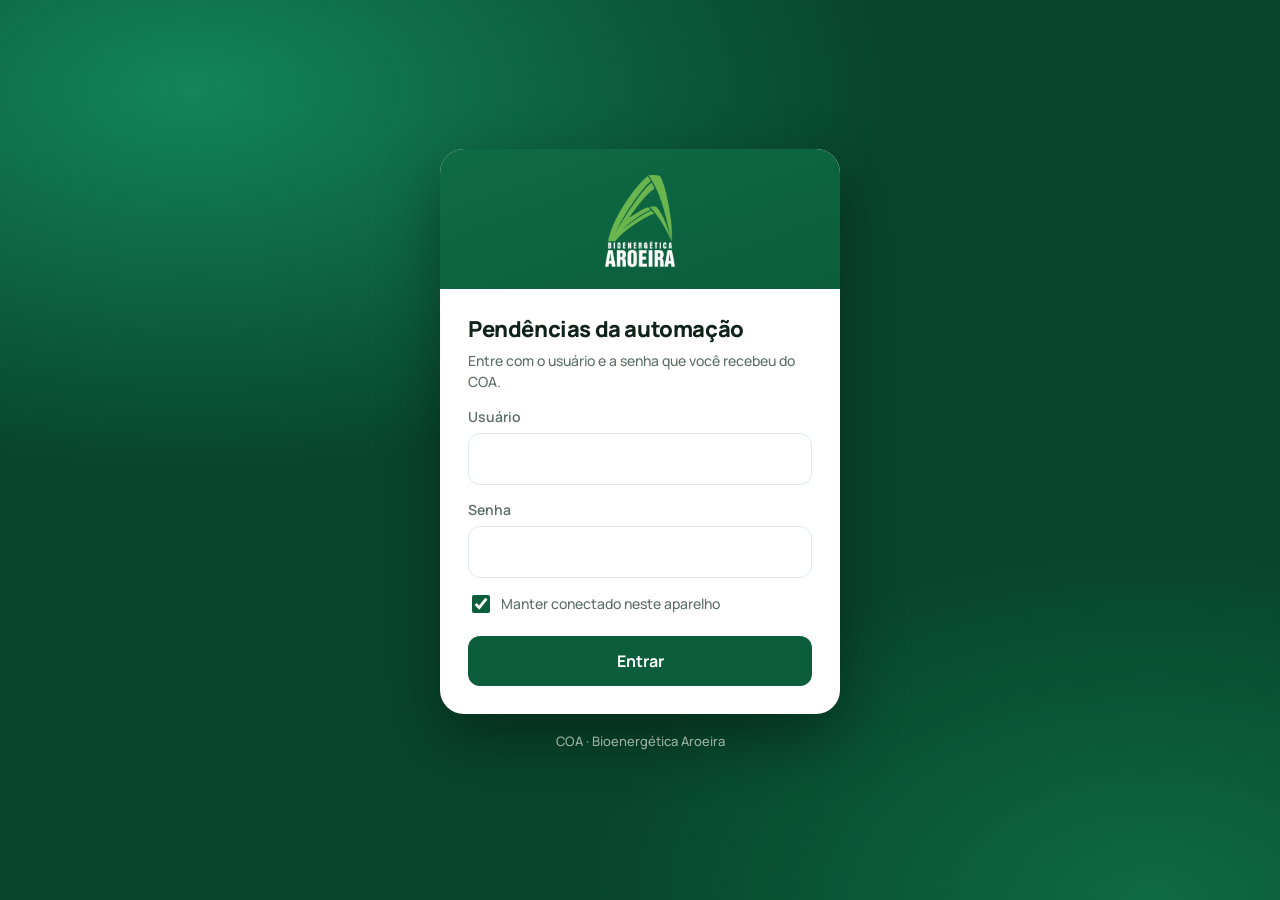
<file: index.html>
<!DOCTYPE html>
<html lang="pt-BR">
<head>
  <meta charset="utf-8">
  <meta name="viewport" content="width=device-width, initial-scale=1, viewport-fit=cover">
  <meta name="theme-color" content="#0b5d3b">
  <link rel="manifest" href="manifest.json">
  <link rel="apple-touch-icon" href="icone-192.png">
  <link rel="icon" href="img/marca.png">
  <title>Pendências da automação – Bioenergética Aroeira</title>
  <link rel="stylesheet" href="vendor/leaflet.css">
  <link rel="stylesheet" href="css/estilo.css?v=5">
</head>
<body>
  <div id="mapa" aria-label="Mapa das pendências"></div>

  <header class="barra">
    <a class="marca" href="index.html"><img src="img/marca.png" alt="Bioenergética Aroeira"><span><b>Pendências da automação</b><small id="info">Carregando…</small></span></a>
    <label class="busca"><svg class="ic" viewBox="0 0 24 24"><circle cx="11" cy="11" r="7"/><path d="m20 20-3.5-3.5"/></svg><input type="search" id="busca" placeholder="Buscar frota, ocorrência ou fazenda" aria-label="Buscar"></label>
    <div class="direita">
      <a class="pilula so-pc" href="apontamentos.html"><svg class="ic" viewBox="0 0 24 24"><path d="M9 4h6v3H9zM7 5H5v16h14V5h-2"/><path d="m9 14 2 2 4-4"/></svg>Registros</a>
      <button class="usr" id="btnUsuario" aria-label="Menu do usuário"></button>
    </div>
  </header>

  <section class="painel" id="painel" aria-label="Pendências">
    <button class="alca" id="alca" aria-label="Expandir ou recolher a lista"></button>
    <div class="painel-topo">
      <h2 id="titLista">Pendências</h2>
      <p id="subLista"></p>
      <div class="segmentos" role="group" aria-label="Filtrar pendências">
        <button type="button" data-f="abertas" aria-pressed="true">Em aberto<b id="nAbertas">0</b></button>
        <button type="button" data-f="atendidas" aria-pressed="false">Atendidas<b id="nAtendidas">0</b></button>
        <button type="button" data-f="todas" aria-pressed="false">Todas<b id="nTodas">0</b></button>
      </div>
      <button class="btn novo-ap" id="btnNovoAp" type="button"><svg class="ic" viewBox="0 0 24 24"><path d="M12 5v14M5 12h14"/></svg>Novo apontamento</button>
    </div>
    <div class="itens" id="itens"></div>
  </section>

  <button class="fab sec" id="btnAtualizar">Sincronizar</button>
  <button class="fab" id="btnRota"><svg class="ic" viewBox="0 0 24 24"><circle cx="6" cy="19" r="2"/><circle cx="18" cy="5" r="2"/><path d="M8 19h7a3 3 0 0 0 0-6H9a3 3 0 0 1 0-6h7"/></svg>Traçar rota</button>

  <script src="vendor/leaflet.js"></script>
  <script src="js/cripto.js?v=5"></script>
  <script src="js/comum.js?v=5"></script>
  <script src="js/app.js?v=5"></script>
</body>
</html>
</file>
<file: vendor/leaflet.css>
/* required styles */

.leaflet-pane,
.leaflet-tile,
.leaflet-marker-icon,
.leaflet-marker-shadow,
.leaflet-tile-container,
.leaflet-pane > svg,
.leaflet-pane > canvas,
.leaflet-zoom-box,
.leaflet-image-layer,
.leaflet-layer {
	position: absolute;
	left: 0;
	top: 0;
	}
.leaflet-container {
	overflow: hidden;
	}
.leaflet-tile,
.leaflet-marker-icon,
.leaflet-marker-shadow {
	-webkit-user-select: none;
	   -moz-user-select: none;
	        user-select: none;
	  -webkit-user-drag: none;
	}
/* Prevents IE11 from highlighting tiles in blue */
.leaflet-tile::selection {
	background: transparent;
}
/* Safari renders non-retina tile on retina better with this, but Chrome is worse */
.leaflet-safari .leaflet-tile {
	image-rendering: -webkit-optimize-contrast;
	}
/* hack that prevents hw layers "stretching" when loading new tiles */
.leaflet-safari .leaflet-tile-container {
	width: 1600px;
	height: 1600px;
	-webkit-transform-origin: 0 0;
	}
.leaflet-marker-icon,
.leaflet-marker-shadow {
	display: block;
	}
/* .leaflet-container svg: reset svg max-width decleration shipped in Joomla! (joomla.org) 3.x */
/* .leaflet-container img: map is broken in FF if you have max-width: 100% on tiles */
.leaflet-container .leaflet-overlay-pane svg {
	max-width: none !important;
	max-height: none !important;
	}
.leaflet-container .leaflet-marker-pane img,
.leaflet-container .leaflet-shadow-pane img,
.leaflet-container .leaflet-tile-pane img,
.leaflet-container img.leaflet-image-layer,
.leaflet-container .leaflet-tile {
	max-width: none !important;
	max-height: none !important;
	width: auto;
	padding: 0;
	}

.leaflet-container img.leaflet-tile {
	/* See: https://bugs.chromium.org/p/chromium/issues/detail?id=600120 */
	mix-blend-mode: plus-lighter;
}

.leaflet-container.leaflet-touch-zoom {
	-ms-touch-action: pan-x pan-y;
	touch-action: pan-x pan-y;
	}
.leaflet-container.leaflet-touch-drag {
	-ms-touch-action: pinch-zoom;
	/* Fallback for FF which doesn't support pinch-zoom */
	touch-action: none;
	touch-action: pinch-zoom;
}
.leaflet-container.leaflet-touch-drag.leaflet-touch-zoom {
	-ms-touch-action: none;
	touch-action: none;
}
.leaflet-container {
	-webkit-tap-highlight-color: transparent;
}
.leaflet-container a {
	-webkit-tap-highlight-color: rgba(51, 181, 229, 0.4);
}
.leaflet-tile {
	filter: inherit;
	visibility: hidden;
	}
.leaflet-tile-loaded {
	visibility: inherit;
	}
.leaflet-zoom-box {
	width: 0;
	height: 0;
	-moz-box-sizing: border-box;
	     box-sizing: border-box;
	z-index: 800;
	}
/* workaround for https://bugzilla.mozilla.org/show_bug.cgi?id=888319 */
.leaflet-overlay-pane svg {
	-moz-user-select: none;
	}

.leaflet-pane         { z-index: 400; }

.leaflet-tile-pane    { z-index: 200; }
.leaflet-overlay-pane { z-index: 400; }
.leaflet-shadow-pane  { z-index: 500; }
.leaflet-marker-pane  { z-index: 600; }
.leaflet-tooltip-pane   { z-index: 650; }
.leaflet-popup-pane   { z-index: 700; }

.leaflet-map-pane canvas { z-index: 100; }
.leaflet-map-pane svg    { z-index: 200; }

.leaflet-vml-shape {
	width: 1px;
	height: 1px;
	}
.lvml {
	behavior: url(#default#VML);
	display: inline-block;
	position: absolute;
	}


/* control positioning */

.leaflet-control {
	position: relative;
	z-index: 800;
	pointer-events: visiblePainted; /* IE 9-10 doesn't have auto */
	pointer-events: auto;
	}
.leaflet-top,
.leaflet-bottom {
	position: absolute;
	z-index: 1000;
	pointer-events: none;
	}
.leaflet-top {
	top: 0;
	}
.leaflet-right {
	right: 0;
	}
.leaflet-bottom {
	bottom: 0;
	}
.leaflet-left {
	left: 0;
	}
.leaflet-control {
	float: left;
	clear: both;
	}
.leaflet-right .leaflet-control {
	float: right;
	}
.leaflet-top .leaflet-control {
	margin-top: 10px;
	}
.leaflet-bottom .leaflet-control {
	margin-bottom: 10px;
	}
.leaflet-left .leaflet-control {
	margin-left: 10px;
	}
.leaflet-right .leaflet-control {
	margin-right: 10px;
	}


/* zoom and fade animations */

.leaflet-fade-anim .leaflet-popup {
	opacity: 0;
	-webkit-transition: opacity 0.2s linear;
	   -moz-transition: opacity 0.2s linear;
	        transition: opacity 0.2s linear;
	}
.leaflet-fade-anim .leaflet-map-pane .leaflet-popup {
	opacity: 1;
	}
.leaflet-zoom-animated {
	-webkit-transform-origin: 0 0;
	    -ms-transform-origin: 0 0;
	        transform-origin: 0 0;
	}
svg.leaflet-zoom-animated {
	will-change: transform;
}

.leaflet-zoom-anim .leaflet-zoom-animated {
	-webkit-transition: -webkit-transform 0.25s cubic-bezier(0,0,0.25,1);
	   -moz-transition:    -moz-transform 0.25s cubic-bezier(0,0,0.25,1);
	        transition:         transform 0.25s cubic-bezier(0,0,0.25,1);
	}
.leaflet-zoom-anim .leaflet-tile,
.leaflet-pan-anim .leaflet-tile {
	-webkit-transition: none;
	   -moz-transition: none;
	        transition: none;
	}

.leaflet-zoom-anim .leaflet-zoom-hide {
	visibility: hidden;
	}


/* cursors */

.leaflet-interactive {
	cursor: pointer;
	}
.leaflet-grab {
	cursor: -webkit-grab;
	cursor:    -moz-grab;
	cursor:         grab;
	}
.leaflet-crosshair,
.leaflet-crosshair .leaflet-interactive {
	cursor: crosshair;
	}
.leaflet-popup-pane,
.leaflet-control {
	cursor: auto;
	}
.leaflet-dragging .leaflet-grab,
.leaflet-dragging .leaflet-grab .leaflet-interactive,
.leaflet-dragging .leaflet-marker-draggable {
	cursor: move;
	cursor: -webkit-grabbing;
	cursor:    -moz-grabbing;
	cursor:         grabbing;
	}

/* marker & overlays interactivity */
.leaflet-marker-icon,
.leaflet-marker-shadow,
.leaflet-image-layer,
.leaflet-pane > svg path,
.leaflet-tile-container {
	pointer-events: none;
	}

.leaflet-marker-icon.leaflet-interactive,
.leaflet-image-layer.leaflet-interactive,
.leaflet-pane > svg path.leaflet-interactive,
svg.leaflet-image-layer.leaflet-interactive path {
	pointer-events: visiblePainted; /* IE 9-10 doesn't have auto */
	pointer-events: auto;
	}

/* visual tweaks */

.leaflet-container {
	background: #ddd;
	outline-offset: 1px;
	}
.leaflet-container a {
	color: #0078A8;
	}
.leaflet-zoom-box {
	border: 2px dotted #38f;
	background: rgba(255,255,255,0.5);
	}


/* general typography */
.leaflet-container {
	font-family: "Helvetica Neue", Arial, Helvetica, sans-serif;
	font-size: 12px;
	font-size: 0.75rem;
	line-height: 1.5;
	}


/* general toolbar styles */

.leaflet-bar {
	box-shadow: 0 1px 5px rgba(0,0,0,0.65);
	border-radius: 4px;
	}
.leaflet-bar a {
	background-color: #fff;
	border-bottom: 1px solid #ccc;
	width: 26px;
	height: 26px;
	line-height: 26px;
	display: block;
	text-align: center;
	text-decoration: none;
	color: black;
	}
.leaflet-bar a,
.leaflet-control-layers-toggle {
	background-position: 50% 50%;
	background-repeat: no-repeat;
	display: block;
	}
.leaflet-bar a:hover,
.leaflet-bar a:focus {
	background-color: #f4f4f4;
	}
.leaflet-bar a:first-child {
	border-top-left-radius: 4px;
	border-top-right-radius: 4px;
	}
.leaflet-bar a:last-child {
	border-bottom-left-radius: 4px;
	border-bottom-right-radius: 4px;
	border-bottom: none;
	}
.leaflet-bar a.leaflet-disabled {
	cursor: default;
	background-color: #f4f4f4;
	color: #bbb;
	}

.leaflet-touch .leaflet-bar a {
	width: 30px;
	height: 30px;
	line-height: 30px;
	}
.leaflet-touch .leaflet-bar a:first-child {
	border-top-left-radius: 2px;
	border-top-right-radius: 2px;
	}
.leaflet-touch .leaflet-bar a:last-child {
	border-bottom-left-radius: 2px;
	border-bottom-right-radius: 2px;
	}

/* zoom control */

.leaflet-control-zoom-in,
.leaflet-control-zoom-out {
	font: bold 18px 'Lucida Console', Monaco, monospace;
	text-indent: 1px;
	}

.leaflet-touch .leaflet-control-zoom-in, .leaflet-touch .leaflet-control-zoom-out  {
	font-size: 22px;
	}


/* layers control */

.leaflet-control-layers {
	box-shadow: 0 1px 5px rgba(0,0,0,0.4);
	background: #fff;
	border-radius: 5px;
	}
.leaflet-control-layers-toggle {
	background-image: url(images/layers.png);
	width: 36px;
	height: 36px;
	}
.leaflet-retina .leaflet-control-layers-toggle {
	background-image: url(images/layers-2x.png);
	background-size: 26px 26px;
	}
.leaflet-touch .leaflet-control-layers-toggle {
	width: 44px;
	height: 44px;
	}
.leaflet-control-layers .leaflet-control-layers-list,
.leaflet-control-layers-expanded .leaflet-control-layers-toggle {
	display: none;
	}
.leaflet-control-layers-expanded .leaflet-control-layers-list {
	display: block;
	position: relative;
	}
.leaflet-control-layers-expanded {
	padding: 6px 10px 6px 6px;
	color: #333;
	background: #fff;
	}
.leaflet-control-layers-scrollbar {
	overflow-y: scroll;
	overflow-x: hidden;
	padding-right: 5px;
	}
.leaflet-control-layers-selector {
	margin-top: 2px;
	position: relative;
	top: 1px;
	}
.leaflet-control-layers label {
	display: block;
	font-size: 13px;
	font-size: 1.08333em;
	}
.leaflet-control-layers-separator {
	height: 0;
	border-top: 1px solid #ddd;
	margin: 5px -10px 5px -6px;
	}

/* Default icon URLs */
.leaflet-default-icon-path { /* used only in path-guessing heuristic, see L.Icon.Default */
	background-image: url(images/marker-icon.png);
	}


/* attribution and scale controls */

.leaflet-container .leaflet-control-attribution {
	background: #fff;
	background: rgba(255, 255, 255, 0.8);
	margin: 0;
	}
.leaflet-control-attribution,
.leaflet-control-scale-line {
	padding: 0 5px;
	color: #333;
	line-height: 1.4;
	}
.leaflet-control-attribution a {
	text-decoration: none;
	}
.leaflet-control-attribution a:hover,
.leaflet-control-attribution a:focus {
	text-decoration: underline;
	}
.leaflet-attribution-flag {
	display: inline !important;
	vertical-align: baseline !important;
	width: 1em;
	height: 0.6669em;
	}
.leaflet-left .leaflet-control-scale {
	margin-left: 5px;
	}
.leaflet-bottom .leaflet-control-scale {
	margin-bottom: 5px;
	}
.leaflet-control-scale-line {
	border: 2px solid #777;
	border-top: none;
	line-height: 1.1;
	padding: 2px 5px 1px;
	white-space: nowrap;
	-moz-box-sizing: border-box;
	     box-sizing: border-box;
	background: rgba(255, 255, 255, 0.8);
	text-shadow: 1px 1px #fff;
	}
.leaflet-control-scale-line:not(:first-child) {
	border-top: 2px solid #777;
	border-bottom: none;
	margin-top: -2px;
	}
.leaflet-control-scale-line:not(:first-child):not(:last-child) {
	border-bottom: 2px solid #777;
	}

.leaflet-touch .leaflet-control-attribution,
.leaflet-touch .leaflet-control-layers,
.leaflet-touch .leaflet-bar {
	box-shadow: none;
	}
.leaflet-touch .leaflet-control-layers,
.leaflet-touch .leaflet-bar {
	border: 2px solid rgba(0,0,0,0.2);
	background-clip: padding-box;
	}


/* popup */

.leaflet-popup {
	position: absolute;
	text-align: center;
	margin-bottom: 20px;
	}
.leaflet-popup-content-wrapper {
	padding: 1px;
	text-align: left;
	border-radius: 12px;
	}
.leaflet-popup-content {
	margin: 13px 24px 13px 20px;
	line-height: 1.3;
	font-size: 13px;
	font-size: 1.08333em;
	min-height: 1px;
	}
.leaflet-popup-content p {
	margin: 17px 0;
	margin: 1.3em 0;
	}
.leaflet-popup-tip-container {
	width: 40px;
	height: 20px;
	position: absolute;
	left: 50%;
	margin-top: -1px;
	margin-left: -20px;
	overflow: hidden;
	pointer-events: none;
	}
.leaflet-popup-tip {
	width: 17px;
	height: 17px;
	padding: 1px;

	margin: -10px auto 0;
	pointer-events: auto;

	-webkit-transform: rotate(45deg);
	   -moz-transform: rotate(45deg);
	    -ms-transform: rotate(45deg);
	        transform: rotate(45deg);
	}
.leaflet-popup-content-wrapper,
.leaflet-popup-tip {
	background: white;
	color: #333;
	box-shadow: 0 3px 14px rgba(0,0,0,0.4);
	}
.leaflet-container a.leaflet-popup-close-button {
	position: absolute;
	top: 0;
	right: 0;
	border: none;
	text-align: center;
	width: 24px;
	height: 24px;
	font: 16px/24px Tahoma, Verdana, sans-serif;
	color: #757575;
	text-decoration: none;
	background: transparent;
	}
.leaflet-container a.leaflet-popup-close-button:hover,
.leaflet-container a.leaflet-popup-close-button:focus {
	color: #585858;
	}
.leaflet-popup-scrolled {
	overflow: auto;
	}

.leaflet-oldie .leaflet-popup-content-wrapper {
	-ms-zoom: 1;
	}
.leaflet-oldie .leaflet-popup-tip {
	width: 24px;
	margin: 0 auto;

	-ms-filter: "progid:DXImageTransform.Microsoft.Matrix(M11=0.70710678, M12=0.70710678, M21=-0.70710678, M22=0.70710678)";
	filter: progid:DXImageTransform.Microsoft.Matrix(M11=0.70710678, M12=0.70710678, M21=-0.70710678, M22=0.70710678);
	}

.leaflet-oldie .leaflet-control-zoom,
.leaflet-oldie .leaflet-control-layers,
.leaflet-oldie .leaflet-popup-content-wrapper,
.leaflet-oldie .leaflet-popup-tip {
	border: 1px solid #999;
	}


/* div icon */

.leaflet-div-icon {
	background: #fff;
	border: 1px solid #666;
	}


/* Tooltip */
/* Base styles for the element that has a tooltip */
.leaflet-tooltip {
	position: absolute;
	padding: 6px;
	background-color: #fff;
	border: 1px solid #fff;
	border-radius: 3px;
	color: #222;
	white-space: nowrap;
	-webkit-user-select: none;
	-moz-user-select: none;
	-ms-user-select: none;
	user-select: none;
	pointer-events: none;
	box-shadow: 0 1px 3px rgba(0,0,0,0.4);
	}
.leaflet-tooltip.leaflet-interactive {
	cursor: pointer;
	pointer-events: auto;
	}
.leaflet-tooltip-top:before,
.leaflet-tooltip-bottom:before,
.leaflet-tooltip-left:before,
.leaflet-tooltip-right:before {
	position: absolute;
	pointer-events: none;
	border: 6px solid transparent;
	background: transparent;
	content: "";
	}

/* Directions */

.leaflet-tooltip-bottom {
	margin-top: 6px;
}
.leaflet-tooltip-top {
	margin-top: -6px;
}
.leaflet-tooltip-bottom:before,
.leaflet-tooltip-top:before {
	left: 50%;
	margin-left: -6px;
	}
.leaflet-tooltip-top:before {
	bottom: 0;
	margin-bottom: -12px;
	border-top-color: #fff;
	}
.leaflet-tooltip-bottom:before {
	top: 0;
	margin-top: -12px;
	margin-left: -6px;
	border-bottom-color: #fff;
	}
.leaflet-tooltip-left {
	margin-left: -6px;
}
.leaflet-tooltip-right {
	margin-left: 6px;
}
.leaflet-tooltip-left:before,
.leaflet-tooltip-right:before {
	top: 50%;
	margin-top: -6px;
	}
.leaflet-tooltip-left:before {
	right: 0;
	margin-right: -12px;
	border-left-color: #fff;
	}
.leaflet-tooltip-right:before {
	left: 0;
	margin-left: -12px;
	border-right-color: #fff;
	}

/* Printing */

@media print {
	/* Prevent printers from removing background-images of controls. */
	.leaflet-control {
		-webkit-print-color-adjust: exact;
		print-color-adjust: exact;
		}
	}
</file>
<file: css/estilo.css>
/* Pendências da automação – Bioenergética Aroeira
   Opção 1 "Mapa em primeiro plano": o mapa ocupa a tela, painéis brancos flutuam por cima.
   Manrope em todo o painel. Paleta Esmeralda. */
@font-face { font-family: Manrope; src: url(../vendor/fonts/manrope-latin-400-normal.woff2) format('woff2'); font-weight: 400; font-display: swap; }
@font-face { font-family: Manrope; src: url(../vendor/fonts/manrope-latin-500-normal.woff2) format('woff2'); font-weight: 500; font-display: swap; }
@font-face { font-family: Manrope; src: url(../vendor/fonts/manrope-latin-600-normal.woff2) format('woff2'); font-weight: 600; font-display: swap; }
@font-face { font-family: Manrope; src: url(../vendor/fonts/manrope-latin-700-normal.woff2) format('woff2'); font-weight: 700; font-display: swap; }
@font-face { font-family: Manrope; src: url(../vendor/fonts/manrope-latin-800-normal.woff2) format('woff2'); font-weight: 800; font-display: swap; }

:root {
  --esmeralda: #0b5d3b; --esmeralda-2: #0e7049; --vivo: #1fa463; --menta: #e9f6ee; --menta-2: #d7efe0;
  --tinta: #10231a; --suave: #5b6f63; --linha: #e1ebe4; --fundo: #f4f8f5; --branco: #fff;
  --ambar: #d9952b; --ambar-claro: #fbeed8; --telha: #c8553d; --telha-claro: #f6dfd9;
  --sombra: 0 4px 20px rgba(16, 35, 26, .12); --sombra-forte: 0 12px 40px rgba(16, 35, 26, .2);
  --raio: 14px; --raio-grande: 20px;
}
* { box-sizing: border-box; }
html, body { margin: 0; height: 100%; }
body { font: 500 15px/1.5 Manrope, system-ui, sans-serif; color: var(--tinta); background: var(--fundo); -webkit-font-smoothing: antialiased; }
button, input, select, textarea { font: inherit; color: inherit; }
a { color: var(--esmeralda); }
:focus-visible { outline: 3px solid var(--vivo); outline-offset: 2px; }
[hidden] { display: none !important; }
svg.ic { width: 20px; height: 20px; stroke: currentColor; fill: none; stroke-width: 1.9; stroke-linecap: round; stroke-linejoin: round; flex: none; }

/* ---------- botões ---------- */
.btn { display: inline-flex; align-items: center; justify-content: center; gap: 8px; border: 0; background: var(--menta); color: var(--esmeralda);
  padding: 11px 18px; border-radius: 12px; cursor: pointer; white-space: nowrap; text-decoration: none; font-weight: 700; min-height: 44px; }
.btn:hover { background: var(--menta-2); }
.btn.primario { background: var(--esmeralda); color: #fff; }
.btn.primario:hover { background: var(--esmeralda-2); }
.btn.perigo { background: var(--telha); color: #fff; }
.btn.perigo-borda { background: var(--telha-claro); color: var(--telha); }
.btn.alerta { background: var(--ambar); color: #fff; }
.btn:disabled { opacity: .6; cursor: default; }
.contador { background: rgba(0, 0, 0, .16); border-radius: 99px; padding: 0 8px; font-size: 13px; }

/* ---------- mapa de fundo + barra flutuante ---------- */
#mapa { position: fixed; inset: 0; background: #dfe9e2; z-index: 0; }
.leaflet-container { font-family: Manrope, sans-serif; }
.barra { position: fixed; top: 14px; left: 14px; right: 14px; z-index: 600; display: flex; gap: 10px; align-items: center; pointer-events: none; }
.barra > * { pointer-events: auto; }
.marca { display: flex; align-items: center; gap: 10px; background: var(--branco); border-radius: var(--raio); padding: 7px 16px 7px 10px; box-shadow: var(--sombra); min-width: 0; text-decoration: none; color: inherit; }
.marca img { height: 32px; width: auto; }
.marca b { display: block; font-weight: 800; font-size: 15px; letter-spacing: -.2px; line-height: 1.2; white-space: nowrap; }
.marca small { display: block; font-size: 12px; color: var(--suave); white-space: nowrap; overflow: hidden; text-overflow: ellipsis; max-width: 260px; }
.marca small.offline { color: var(--ambar); }
.busca { flex: 1; max-width: 440px; display: flex; align-items: center; gap: 10px; background: var(--branco); border-radius: var(--raio); padding: 0 14px; box-shadow: var(--sombra); color: var(--suave); min-width: 0; }
.busca input { border: 0; outline: 0; background: none; padding: 13px 0; width: 100%; color: var(--tinta); }
.busca:focus-within { box-shadow: var(--sombra), 0 0 0 3px var(--menta-2); }
.pilula { display: inline-flex; align-items: center; gap: 8px; background: var(--branco); border: 0; border-radius: 99px; padding: 10px 16px; box-shadow: var(--sombra); font-weight: 700; color: var(--esmeralda); text-decoration: none; cursor: pointer; white-space: nowrap; }
.pilula:hover { background: var(--menta); }
.barra .direita { margin-left: auto; display: flex; gap: 10px; align-items: center; }
.usr { width: 44px; height: 44px; border-radius: 99px; border: 0; background: var(--branco); box-shadow: var(--sombra); font-weight: 800; color: var(--esmeralda); cursor: pointer; }
.menu { position: fixed; top: 66px; right: 14px; z-index: 700; background: var(--branco); border-radius: var(--raio); box-shadow: var(--sombra-forte); padding: 8px; min-width: 220px; }
.menu p { margin: 6px 10px 8px; font-size: 13px; color: var(--suave); }
.menu p b { display: block; color: var(--tinta); font-size: 15px; }
.menu a, .menu button { display: flex; width: 100%; gap: 10px; align-items: center; padding: 10px; border: 0; background: none; border-radius: 10px; text-decoration: none; color: var(--tinta); cursor: pointer; font-weight: 600; text-align: left; }
.menu a:hover, .menu button:hover { background: var(--menta); }

/* ---------- painel da lista (esquerda no PC, gaveta no celular) ---------- */
.painel { position: fixed; z-index: 500; top: 80px; left: 14px; bottom: 14px; width: 392px; background: rgba(255, 255, 255, .97);
  backdrop-filter: blur(10px); border-radius: var(--raio-grande); box-shadow: var(--sombra-forte); display: flex; flex-direction: column; overflow: hidden; }
.alca { display: none; }
.painel-topo { padding: 18px 20px 12px; border-bottom: 1px solid var(--linha); }
.painel-topo h2 { margin: 0; font-size: 21px; font-weight: 800; letter-spacing: -.4px; }
.painel-topo p { margin: 2px 0 12px; color: var(--suave); font-size: 14px; }
.segmentos { display: grid; grid-template-columns: repeat(3, 1fr); background: var(--fundo); border-radius: 12px; padding: 4px; }
.segmentos button { border: 0; background: none; padding: 8px 4px; border-radius: 9px; cursor: pointer; color: var(--suave); font-weight: 700; font-size: 14px; }
.segmentos button[aria-pressed=true] { background: var(--branco); color: var(--esmeralda); box-shadow: 0 1px 4px rgba(16, 35, 26, .12); }
.segmentos b { font-weight: 800; margin-left: 4px; }
.novo-ap { width: 100%; margin-top: 10px; min-height: 42px; }
.sugestoes { display: flex; flex-wrap: wrap; gap: 6px; margin-top: 8px; }
.sugestoes button { border: 1px solid var(--linha); background: var(--branco); border-radius: 99px; padding: 6px 12px; cursor: pointer; font-weight: 600; font-size: 13px; color: var(--tinta); }
.sugestoes button:hover, .sugestoes button.on { background: var(--menta); border-color: var(--menta-2); color: var(--esmeralda); }
.sugestoes small { color: var(--suave); font-weight: 500; }
.equip-info { margin-top: 6px; font-size: 13px; color: var(--suave); min-height: 18px; }
.itens { overflow: auto; padding: 6px 8px 14px; flex: 1; }
.item { display: grid; grid-template-columns: auto 1fr auto; gap: 12px; align-items: center; padding: 12px; border-radius: var(--raio); cursor: pointer; }
.item:hover, .item.ativo { background: var(--menta); }
.ponto { width: 11px; height: 11px; border-radius: 99px; background: var(--ambar); box-shadow: 0 0 0 4px var(--ambar-claro); }
.antiga .ponto { background: var(--telha); box-shadow: 0 0 0 4px var(--telha-claro); }
.atendida .ponto { background: var(--vivo); box-shadow: 0 0 0 4px var(--menta-2); }
.item .t { font-weight: 600; }
.item .t b { font-weight: 800; }
.item small { display: block; color: var(--suave); font-size: 13px; line-height: 1.4; }
.item .meta { margin-top: 3px; font-size: 12px; color: var(--suave); }
.item .meta .semposicao { color: var(--telha); }
.item .dias { font-size: 13px; font-weight: 700; color: var(--suave); text-align: right; white-space: nowrap; }
.item.antiga .dias { color: var(--telha); }
.item.atendida .dias { color: var(--vivo); }
.vazio { text-align: center; color: var(--suave); padding: 36px 20px; }

/* ---------- botões flutuantes ---------- */
.fab { position: fixed; z-index: 550; right: 18px; bottom: 22px; border: 0; border-radius: 99px; padding: 15px 22px; font-weight: 800; display: flex; gap: 10px; align-items: center; cursor: pointer;
  background: var(--esmeralda); color: #fff; box-shadow: 0 8px 24px rgba(11, 93, 59, .4); }
.fab:hover { background: var(--esmeralda-2); }
.fab.sec { right: auto; left: 422px; background: var(--branco); color: var(--esmeralda); box-shadow: var(--sombra); }
.fab.sec.alerta { background: var(--ambar); color: #fff; }
.fab:disabled { opacity: .7; }

/* ---------- pinos ---------- */
.pino { display: inline-block; transform: translate(-50%, -50%); background: var(--branco); color: var(--tinta); font: 800 12px/1 Manrope, sans-serif;
  padding: 6px 9px 6px 22px; border-radius: 99px; box-shadow: 0 2px 8px rgba(0, 0, 0, .3); position: relative; white-space: nowrap; }
.pino::before { content: ""; position: absolute; left: 8px; top: 50%; width: 8px; height: 8px; margin-top: -4px; border-radius: 9px; background: var(--ambar); }
.pino.antiga::before { background: var(--telha); }
.pino.atendida::before { background: var(--vivo); }
.pino.ativo { background: var(--esmeralda); color: #fff; }
.pino.ordem { background: var(--esmeralda); color: #fff; padding: 7px 11px; font-size: 14px; }
.pino.ordem::before { display: none; }
/* tira as linhas finas (emendas entre os pedaços da imagem de satélite) que aparecem em quadrados:
   cada pedaço cresce 1 px e cobre a emenda do vizinho */
.leaflet-tile-pane img.leaflet-tile { width: 257px !important; height: 257px !important; }
.leaflet-bottom.leaflet-right { margin-bottom: 84px; }
.num-talhao { transform: translate(-50%, -50%); font: 700 11px/1 Manrope, sans-serif; color: #2b2f2d; text-shadow: 0 0 3px rgba(255,255,255,.9); white-space: nowrap; pointer-events: none; }
.leaflet-tooltip.talhao { font: 600 13px Manrope, sans-serif; border-radius: 8px; }
.rota-linha { stroke-dasharray: 2400; stroke-dashoffset: 2400; animation: tracar 1.4s ease-out forwards; }
@keyframes tracar { to { stroke-dashoffset: 0; } }

/* ---------- cartão flutuante (detalhe e rota) e janela (formulários) ---------- */
.fundo-janela { position: fixed; inset: 0; z-index: 2000; background: rgba(9, 32, 22, .4); display: flex; align-items: center; justify-content: center; padding: 20px; }
.fundo-janela.flutuante { background: transparent; pointer-events: none; justify-content: flex-end; align-items: flex-start; padding: 80px 18px 90px; z-index: 520; }
.janela { pointer-events: auto; background: var(--branco); border-radius: var(--raio-grande); width: min(540px, 100%); max-height: 100%; overflow: auto; box-shadow: var(--sombra-forte); }
.flutuante .janela { width: 380px; max-height: calc(100vh - 170px); }
.janela > header { display: flex; gap: 12px; align-items: flex-start; padding: 20px 20px 6px; position: sticky; top: 0; background: var(--branco); z-index: 1; }
.janela > header h2 { margin: 0; font-size: 22px; font-weight: 800; letter-spacing: -.4px; line-height: 1.2; }
.janela > header p { margin: 2px 0 0; color: var(--suave); }
.janela .corpo { padding: 8px 20px 20px; }
.fechar { margin-left: auto; border: 0; background: var(--fundo); width: 36px; height: 36px; border-radius: 99px; font-size: 22px; line-height: 1; cursor: pointer; color: var(--suave); flex: none; }
.etiqueta { display: inline-block; border-radius: 99px; padding: 3px 11px; font-weight: 700; font-size: 13px; background: var(--ambar-claro); color: #8a5a14; margin-bottom: 8px; }
.etiqueta.antiga { background: var(--telha-claro); color: var(--telha); }
.etiqueta.atendida { background: var(--menta); color: var(--esmeralda); }
.ficha { display: grid; grid-template-columns: 116px 1fr; gap: 9px 12px; margin: 8px 0 4px; font-size: 14px; }
.ficha dt { color: var(--suave); }
.ficha dd { margin: 0; font-weight: 700; }
.fw-erro { color: var(--telha); }
.fw-erro-pill { font-size: 12px; font-weight: 700; color: var(--telha); background: var(--telha-claro); border-radius: 99px; padding: 1px 8px; margin-left: 4px; }
.fw-ok { font-size: 12px; font-weight: 700; color: var(--vivo); background: var(--menta); border-radius: 99px; padding: 1px 8px; margin-left: 4px; }
.historico { margin-top: 16px; border-top: 1px solid var(--linha); padding-top: 12px; }
.historico h4 { margin: 0 0 4px; font-size: 14px; color: var(--suave); font-weight: 700; }
.historico .reg { padding: 10px 0; border-bottom: 1px solid var(--linha); font-size: 14px; }
.historico .reg:last-child { border-bottom: 0; }
.historico .reg small { display: block; color: var(--suave); }
.acoes-admin { display: flex; gap: 6px; margin-top: 8px; }
.acoes-admin .btn { min-height: 34px; padding: 5px 12px; font-size: 13px; }
.botoes { display: flex; gap: 8px; flex-wrap: wrap; margin-top: 18px; }
.botoes .btn { flex: 1 1 auto; }
.nota { margin: 0; color: var(--suave); font-size: 14px; background: var(--fundo); border-radius: 12px; padding: 11px 14px; flex: 1 1 100%; }

form.ap label { display: block; margin: 14px 0 5px; color: var(--suave); font-size: 14px; font-weight: 600; }
form.ap input, form.ap select, form.ap textarea { width: 100%; padding: 12px 14px; border: 1px solid var(--linha); border-radius: 12px; background: var(--branco); }
form.ap input:focus, form.ap select:focus, form.ap textarea:focus { border-color: var(--vivo); outline: none; box-shadow: 0 0 0 3px var(--menta-2); }
form.ap textarea { min-height: 110px; resize: vertical; }
form.ap .quem { background: var(--menta); border-radius: 12px; padding: 11px 14px; margin-top: 14px; color: var(--esmeralda); }
.dupla { display: grid; grid-template-columns: 1fr 1fr; gap: 10px; }
.dupla > div { min-width: 0; }
.foto-btn { display: flex !important; align-items: center; justify-content: center; gap: 8px; border: 1.5px dashed #b9d4c3; border-radius: 12px; padding: 14px; cursor: pointer; color: var(--esmeralda) !important; background: #f8fcf9; font-weight: 700; }
.foto-btn input { display: none; }
.miniaturas { display: flex; gap: 8px; flex-wrap: wrap; margin-top: 8px; }
.miniaturas div { position: relative; }
.miniaturas img { width: 84px; height: 84px; object-fit: cover; border-radius: 12px; display: block; }
.miniaturas button { position: absolute; top: -7px; right: -7px; border: 2px solid #fff; border-radius: 99px; background: var(--telha); color: #fff; width: 24px; height: 24px; cursor: pointer; line-height: 1; }

.rota ol { list-style: none; padding: 0; margin: 10px 0; counter-reset: p; }
.rota li { display: grid; grid-template-columns: 32px 1fr auto; gap: 12px; align-items: center; padding: 10px 0; border-bottom: 1px solid var(--linha); counter-increment: p; }
.rota li::before { content: counter(p); font-weight: 800; color: #fff; background: var(--esmeralda); border-radius: 99px; width: 30px; height: 30px; display: grid; place-items: center; }
.rota li small { color: var(--suave); }
.rota .total { display: flex; justify-content: space-between; font-weight: 800; margin-top: 6px; }
.rota .dica { background: var(--menta); color: var(--esmeralda); border-radius: 12px; padding: 11px 14px; margin-top: 12px; font-size: 14px; }

/* ---------- login: cartão centralizado sobre fundo esmeralda ---------- */
#login { position: fixed; inset: 0; z-index: 3000; display: flex; flex-direction: column; align-items: center; justify-content: center; gap: 18px; padding: 24px 16px; overflow: auto;
  background: radial-gradient(90% 70% at 15% 10%, #13855a 0%, transparent 60%), radial-gradient(80% 70% at 90% 100%, #0d6a44 0%, transparent 55%), #08452c; }
.cartao-login { width: min(400px, 100%); background: var(--branco); border-radius: 24px; overflow: hidden; box-shadow: 0 24px 60px rgba(0, 0, 0, .35); }
.cab-login { background: linear-gradient(160deg, #0e6b45, var(--esmeralda)); display: flex; justify-content: center; padding: 26px 0 22px; }
.cab-login img { height: 92px; width: auto; display: block; }
#login form { padding: 24px 28px 28px; }
#login h1 { font-weight: 800; font-size: 22px; letter-spacing: -.4px; margin: 0 0 4px; }
#login .sub { color: var(--suave); margin: 0 0 8px; font-size: 14px; }
#login label { display: block; margin: 14px 0; color: var(--suave); font-size: 14px; font-weight: 600; }
#login label input:not([type=checkbox]) { display: block; width: 100%; margin-top: 6px; padding: 13px 14px; border: 1px solid var(--linha); border-radius: 12px; font-size: 16px; background: #fff; }
#login label input:focus { border-color: var(--vivo); outline: none; box-shadow: 0 0 0 3px var(--menta-2); }
#login .linha { display: flex; align-items: center; gap: 8px; font-weight: 500; }
#login .btn { width: 100%; margin-top: 6px; min-height: 50px; font-size: 16px; }
#login .erro { color: var(--telha); margin: 12px 0 0; }
.rodape-login { margin: 0; color: rgba(255, 255, 255, .6); font-size: 13px; }
input[type=checkbox] { accent-color: var(--esmeralda); width: 18px; height: 18px; }

/* ---------- aviso ---------- */
#aviso { position: fixed; left: 50%; bottom: 24px; transform: translate(-50%, 160px); background: var(--esmeralda); color: #fff; padding: 13px 20px; border-radius: 14px; z-index: 4000; transition: transform .25s ease; max-width: min(520px, 92vw); box-shadow: var(--sombra-forte); font-weight: 600; }
#aviso.mostrar { transform: translate(-50%, 0); }
#aviso.erro { background: var(--telha); }

/* ---------- página de registros ---------- */
.pagina-reg { min-height: 100vh; padding: 86px 20px 40px; }
.pagina-reg .barra { position: fixed; }
.conteudo { max-width: 1200px; margin: 0 auto; }
.conteudo h1 { font-weight: 800; font-size: 30px; letter-spacing: -.6px; margin: 10px 0 2px; }
.conteudo .resumo { color: var(--suave); margin: 0 0 18px; }
.filtros-reg { display: flex; gap: 10px; flex-wrap: wrap; align-items: end; padding: 16px; background: var(--branco); border-radius: var(--raio-grande); box-shadow: var(--sombra); }
.filtros-reg label { display: flex; flex-direction: column; font-size: 13px; color: var(--suave); gap: 5px; font-weight: 600; flex: 1 1 150px; }
.filtros-reg input, .filtros-reg select { padding: 10px 12px; border: 1px solid var(--linha); border-radius: 10px; background: #fff; min-height: 44px; }
.filtros-reg .exportar { display: flex; gap: 8px; flex: 0 0 auto; }
.tabela-wrap { margin-top: 14px; background: var(--branco); border-radius: var(--raio-grande); box-shadow: var(--sombra); overflow: auto; }
table { width: 100%; border-collapse: collapse; }
th, td { text-align: left; padding: 13px 16px; border-bottom: 1px solid var(--linha); vertical-align: top; font-size: 14px; }
th { font-size: 13px; color: var(--suave); font-weight: 700; background: #fafcfb; }
td.frota { font-weight: 800; font-size: 15px; }
tbody tr { cursor: pointer; }
tbody tr:hover { background: var(--menta); }
.etq { display: inline-block; white-space: nowrap; font-size: 12px; font-weight: 700; padding: 3px 10px; border-radius: 99px; background: var(--ambar-claro); color: #8a5a14; }
.etq.verde { background: var(--menta); color: var(--esmeralda); }
.etq.oport { background: #e6f0fb; color: #2b5b8a; }
.etq.cinza { background: #eef2ef; color: var(--suave); }
.fotos-grandes img { width: 100%; border-radius: 14px; margin-top: 10px; display: block; }
.rodape { text-align: center; color: var(--suave); font-size: 13px; padding: 24px; }

/* ---------- celular ---------- */
@media (max-width: 820px) {
  .barra { top: 10px; left: 10px; right: 10px; gap: 8px; }
  .marca { padding: 6px; }
  .marca span { display: none; }
  .barra .pilula.so-pc { display: none; }
  .busca input { padding: 12px 0; }
  .menu { top: 62px; right: 10px; }
  .painel { top: auto; left: 0; right: 0; bottom: 0; width: auto; height: 46vh; height: 46dvh; border-radius: 22px 22px 0 0; transition: height .25s ease; }
  .painel.aberto { height: calc(100vh - 72px); height: calc(100dvh - 72px); }
  .painel.fechado { height: 128px; }
  .alca { display: block; border: 0; background: none; padding: 10px 0 4px; cursor: pointer; width: 100%; }
  .alca::before { content: ""; display: block; width: 44px; height: 5px; border-radius: 9px; background: #c9d8cf; margin: 0 auto; }
  .painel-topo { padding: 4px 16px 10px; }
  .painel-topo h2 { font-size: 19px; }
  .painel-topo p { margin-bottom: 10px; }
  .fab { right: 12px; bottom: calc(46vh + 12px); bottom: calc(46dvh + 12px); padding: 12px 18px; transition: bottom .25s ease; }
  .fab.sec { left: 12px; right: auto; }
  .painel.aberto ~ .fab { display: none; }
  .painel.fechado ~ .fab { bottom: 140px; }
  .leaflet-bottom.leaflet-right { margin-bottom: calc(46vh + 64px); margin-bottom: calc(46dvh + 64px); }
  .leaflet-control-zoom { display: none; }
  .fundo-janela, .fundo-janela.flutuante { align-items: flex-end; padding: 0; background: rgba(9, 32, 22, .35); pointer-events: auto; z-index: 2000; justify-content: center; }
  .janela, .flutuante .janela { width: 100%; border-radius: 22px 22px 0 0; max-height: 90vh; animation: subir .22s ease-out; }
  .dupla { grid-template-columns: 1fr; gap: 0; }
  .ficha { grid-template-columns: 108px 1fr; }
  .cab-login img { height: 76px; }
  #login form { padding: 20px 22px 24px; }
  .pagina-reg { padding: 74px 12px 40px; }
  .conteudo h1 { font-size: 25px; }
  .filtros-reg .exportar { width: 100%; }
  .filtros-reg .exportar .btn { flex: 1; }
  /* tabela vira cartões */
  .tabela-wrap { background: none; box-shadow: none; overflow: visible; }
  table, tbody, tr, td { display: block; }
  thead { display: none; }
  tbody tr { background: var(--branco); border-radius: var(--raio); box-shadow: var(--sombra); margin-bottom: 10px; padding: 12px 14px; display: grid; grid-template-columns: 1fr 1fr; gap: 4px 12px; }
  td { border: 0; padding: 0; font-size: 13px; }
  td[data-l]::before { content: attr(data-l); display: block; font-size: 11px; color: var(--suave); font-weight: 600; }
  td.frota, td.ocorr { grid-column: 1 / -1; }
  td.frota::before { display: none !important; }
  td.frota { font-size: 17px; }
  td.vazio { grid-column: 1 / -1; }
}
@keyframes subir { from { transform: translateY(40px); opacity: .6; } to { transform: none; opacity: 1; } }
@media (prefers-reduced-motion: reduce) { .rota-linha { animation: none; stroke-dashoffset: 0; } .janela { animation: none; } #aviso, .painel, .fab { transition: none; } }
</file>
